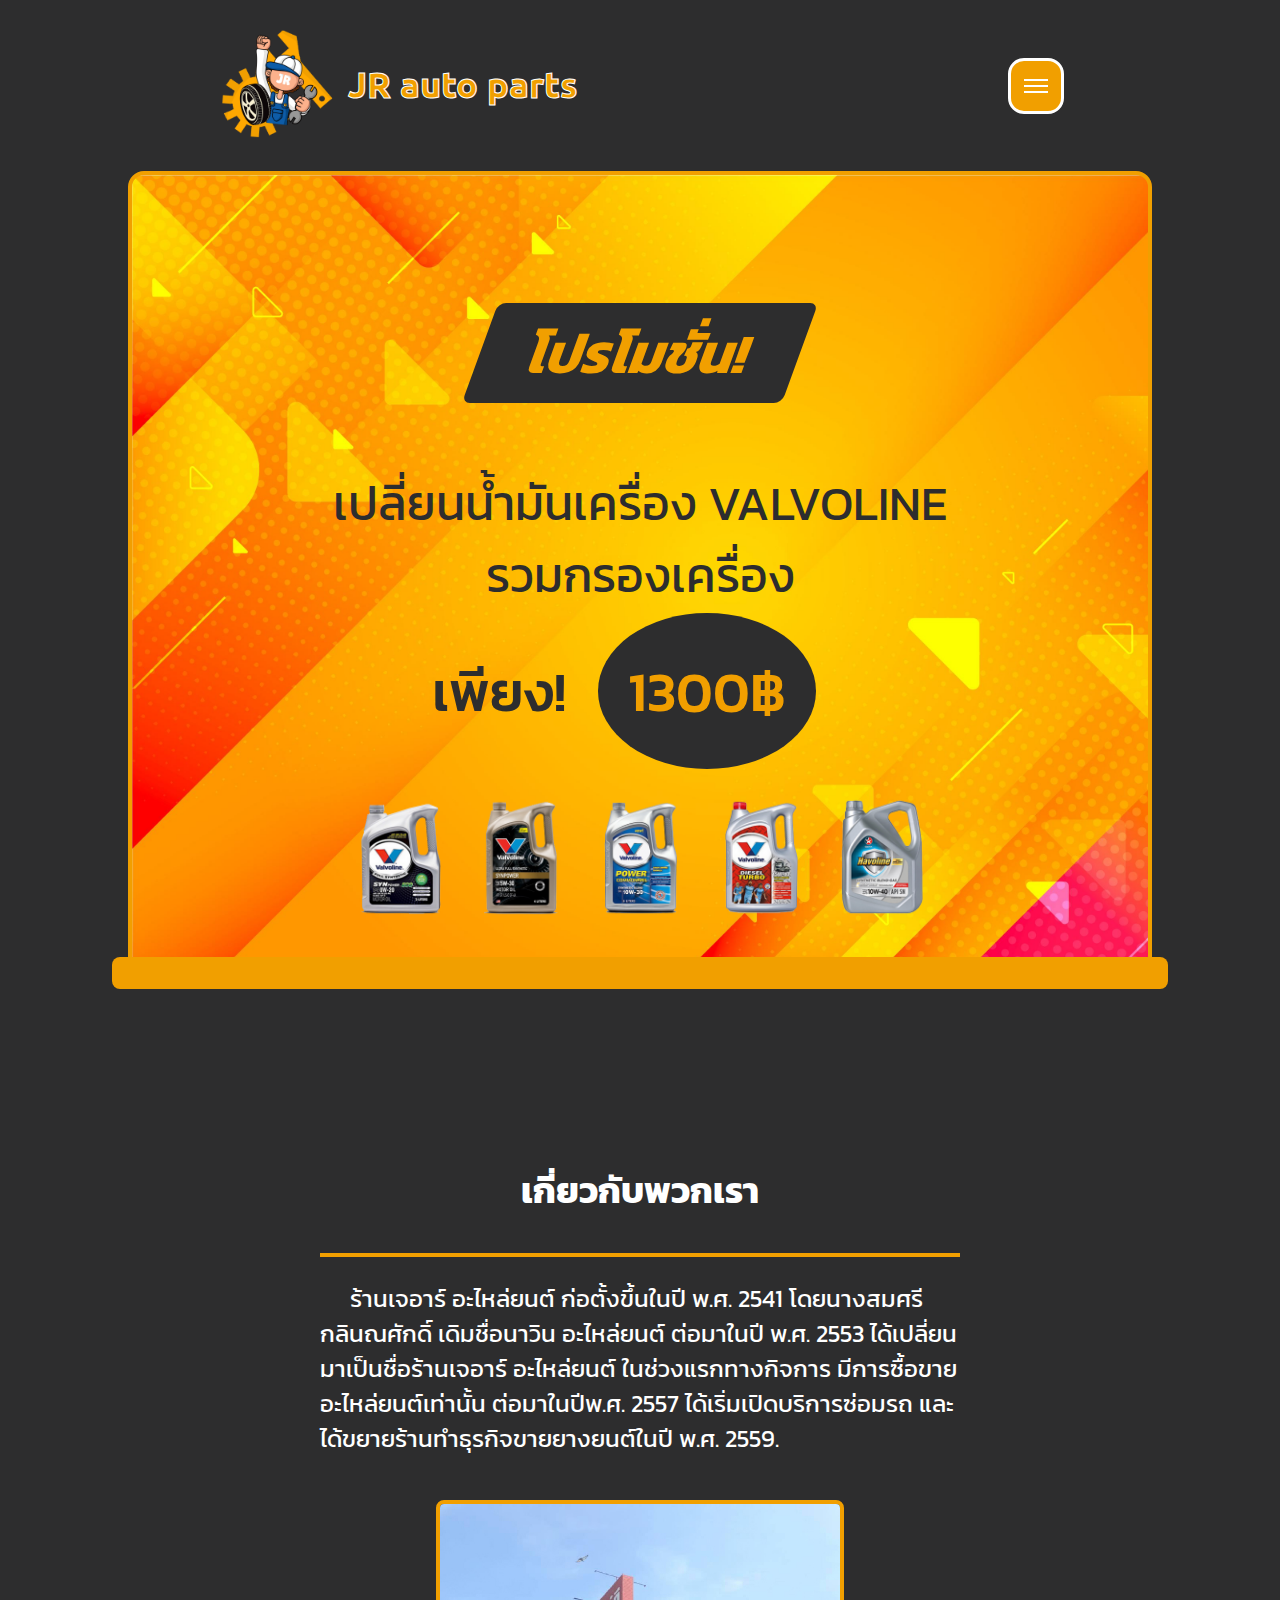
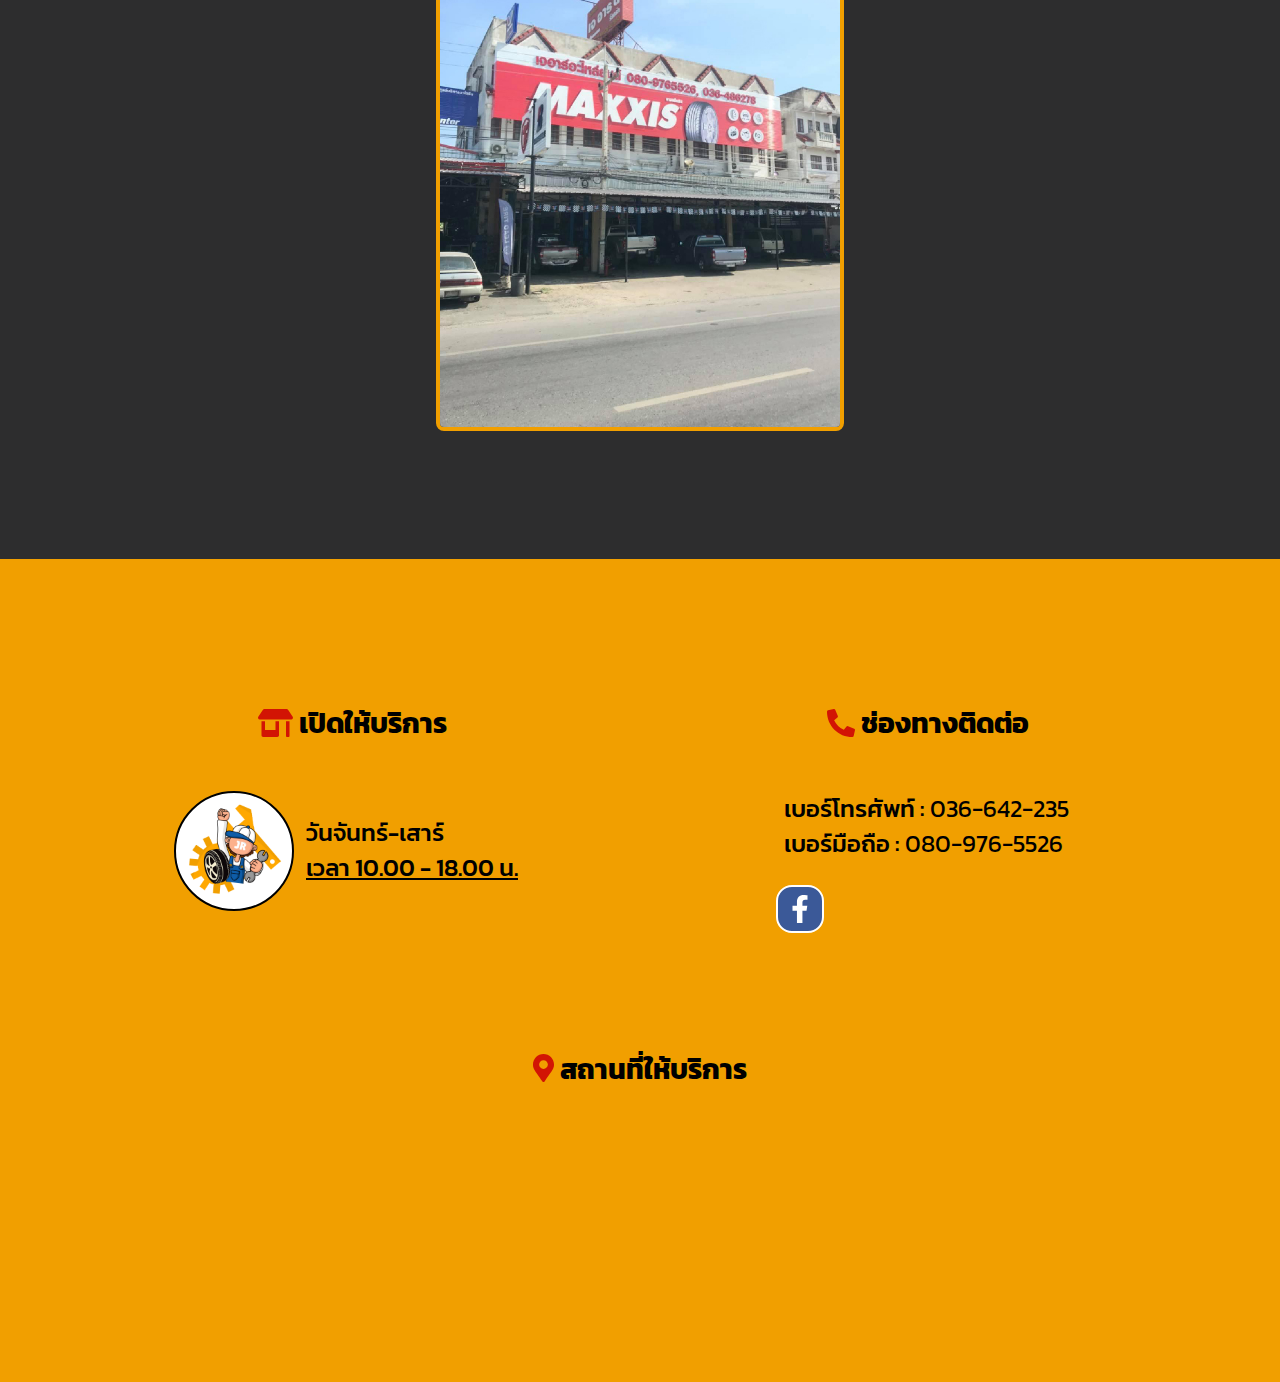
<file: index.html>
<!DOCTYPE html>
<html>
<head>
    <title>JR Auto Part</title>
    <meta charset="UTF-8">
    <link rel="stylesheet" href="./css/main.css">
    <link rel="stylesheet" href="./css/navbar.css">
    <link rel="stylesheet" href="./css/footer.css">
    <link rel="stylesheet" href="./css/home.css">
</head>
<body>
    <!-----------------------------------------------------------
        Navbar
    ------------------------------------------------------------>
    <nav class="navbar-main" id="navbar">
        <div class="navbar-logo">
            <img src="./image/Logo.png">
            <h3>JR auto parts</h3>
        </div>
        <div class="navbar-menu">
            <input id="checkbox" type="checkbox">
            <label for="checkbox"></label>
            <div class="menu-content">
                <ul>
                    <li><a href="index.html"><div>หน้าหลัก</div></a></li>
                    <li><a href="product.html"><div>สินค้า</div></a></li>
                    <li><a href="service.html"><div>บริการ</div></a></li>
                    <li><a href="tack.html"><div>ติดตามสถานะ</div></a></li>
                </ul>
            </div>
        </div>
    </nav>
    <!-----------------------------------------------------------
        Body
    ------------------------------------------------------------>
    <div class="container">
        <section class="banner">
            <div class="header"><h1>โปรโมชั่น!</h1></div>
            <div class="information"><h1>เปลี่ยนน้ำมันเครื่อง VALVOLINE <br>รวมกรองเครื่อง</h1></div>
            <div class="highlight"><h1>เพียง!<span>1300฿</span></h1></div>
            <div class="preview">
                <img src="./image/Oil1.png">
                <img src="./image/Oil2.png">
                <img src="./image/Oil3.png">
                <img src="./image/Oil4.png">
                <img src="./image/Oil5.png">
            </div>
            <div class="banner-end"></div>
        </section>
        <section class="about">
            <div class="information">
                <div class="detail">
                    <h3>เกี่ยวกับพวกเรา</h3>
                    <hr>
                    <p> &emsp; ร้านเจอาร์ อะไหล่ยนต์ ก่อตั้งขึ้นในปี พ.ศ. 2541 โดยนางสมศรี
                        กลินณศักดิ์ เดิมชื่อนาวิน อะไหล่ยนต์ ต่อมาในปี พ.ศ. 2553 ได้เปลี่ยน
                        มาเป็นชื่อร้านเจอาร์ อะไหล่ยนต์ ในช่วงแรกทางกิจการ มีการซื้อขาย
                        อะไหล่ยนต์เท่านั้น ต่อมาในปีพ.ศ. 2557 ได้เริ่มเปิดบริการซ่อมรถ
                        และได้ขยายร้านทำธุรกิจขายยางยนต์ในปี พ.ศ. 2559.</p>
                </div>
                <img src="./image/about.jpg">
            </div>
        </section>
    </div>
    <!-----------------------------------------------------------
        Footer
    ------------------------------------------------------------>
    <footer>
        <div class="footer-main">
            <div class="item">
                <h5><i class="fas fa-store-alt"></i> เปิดให้บริการ</h5>
                <div class="service">
                    <img src="./image/Logo.png">
                    <p>วันจันทร์-เสาร์ <br><span>เวลา 10.00 - 18.00 น.</span></p>
                </div>
            </div>
            <div class="line" id="line1"></div>
            <div class="item">
                <h5><span><i class="fas fa-phone-alt"></i></span>  ช่องทางติดต่อ</h5>
                <div class="contact">
                    <ul>
                        <li>เบอร์โทรศัพท์ :<span> 036-642-235</span></li>
                        <li>เบอร์มือถือ :<span> 080-976-5526</span></li>
                    </ul>
                    <i class="fab fa-facebook-f"></i>
                </div>
            </div>
            <div class="line" id="line2"></div>

            <div class="item">
                <h5><span><i class="fas fa-map-marker-alt"></i></span>  สถานที่ให้บริการ</h5>
                <div class="location">
                    <iframe src="https://www.google.com/maps/embed?pb=!1m18!1m12!1m3!1d3855.8147050513257!2d100.6196875148437!3d14.891636089617604!2m3!1f0!2f0!3f0!3m2!1i1024!2i768!4f13.1!3m3!1m2!1s0x311e02085b617e4f%3A0xe128930035de1dcc!2z4LmA4LiI4Lit4Liy4Lij4LmM4Lij4Lin4Lih4Lii4Liy4LiH4Lii4LiZ4LiV4LmMICYg4LmA4LiI4Lit4Liy4Lij4LmM4Lit4Liw4LmE4Lir4Lil4LmI4Lii4LiZ4LiV4LmM!5e0!3m2!1sth!2sth!4v1634835539832!5m2!1sth!2sth" width="800" height="600" style="border:0;" allowfullscreen="" loading="lazy"></iframe>
                </div>
            </div>
        </div>
    </footer>
    <!-- script -->
    <script src="./js/all.js"></script>
<!--    <script src="./js/navbar.js"></script>-->
</body>
</html>
</file>
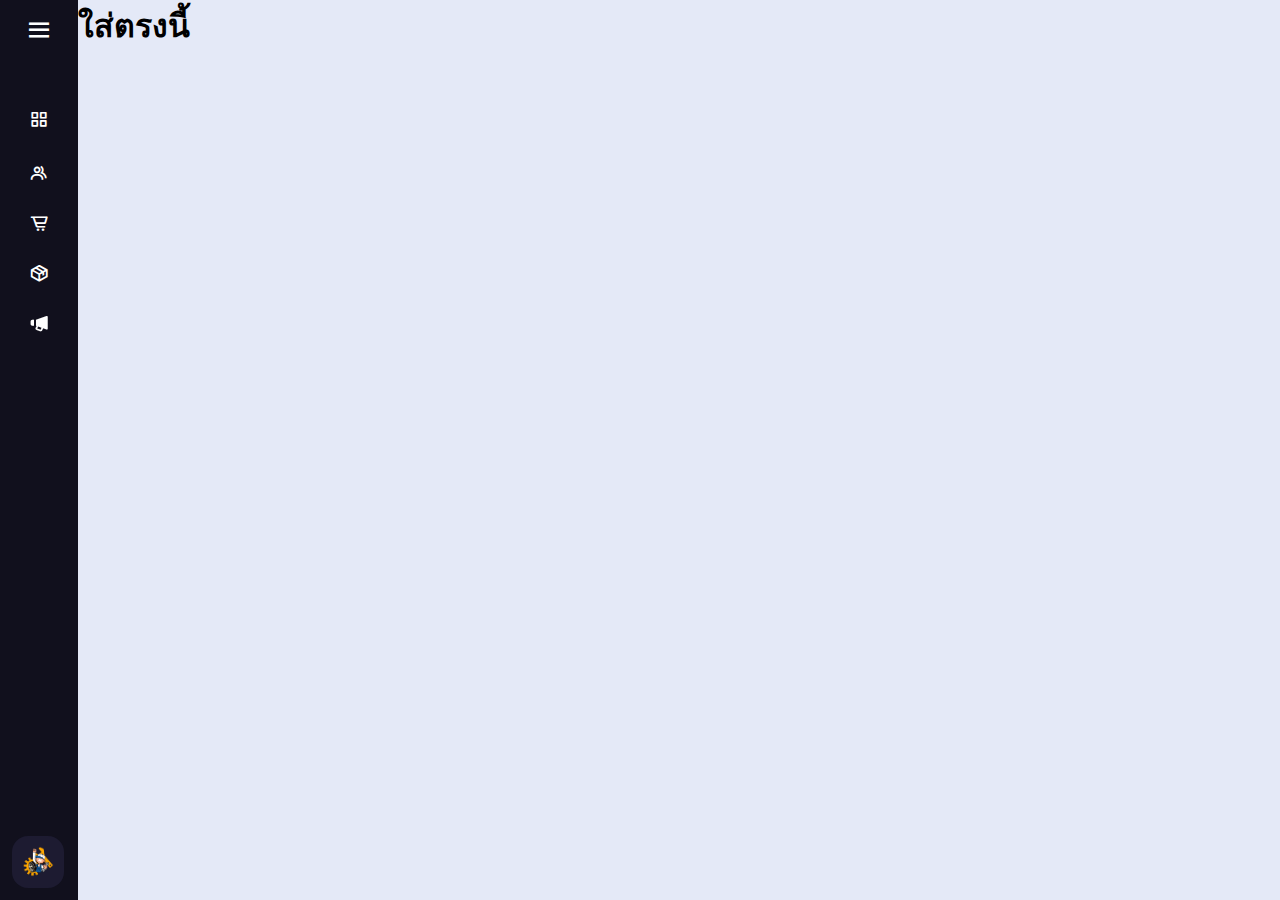
<file: admin.html>
<!DOCTYPE html>
<html lang="en" dir="ltr">
<head>
    <meta charset="UTF-8">
    <title>JR Auto Part | Admin page</title>
    <link rel="stylesheet" href="./css/home.css">
    <link rel="stylesheet" href="./css/menu.css">
    <!-- Boxiocns CDN Link -->
    <link href='https://unpkg.com/boxicons@2.0.7/css/boxicons.min.css' rel='stylesheet'>
    <meta name="viewport" content="width=device-width, initial-scale=1.0">
</head>
<body>
<div class="sidebar close">
    <div class="logo-details">
        <i class='bx bx-menu'></i>
        <span class="logo_name">JR Auto Parts</span>
    </div>
    <ul class="nav-links">
        <li>
            <a href="#">
                <i class='bx bx-grid-alt' ></i>
                <span class="link_name">หน้าหลัก</span>
            </a>
            <ul class="sub-menu blank">
                <li><a class="link_name" href="#">หน้าหลัก</a></li>
            </ul>
        </li>
        <li>
            <a href="#">
                <i class='bx bx-group' ></i>
                <span class="link_name">ลูกค้า</span>
            </a>
            <ul class="sub-menu blank">
                <li><a class="link_name" href="#">ลูกค้า</a></li>
            </ul>
        </li>
        <li>
            <div class="iocn-link">
                <a href="#">
                    <i class='bx bx-cart-alt' ></i>
                    <span class="link_name">บริการ</span>
                </a>
                <i class='bx bxs-chevron-down arrow' ></i>
            </div>
            <ul class="sub-menu">
                <li><a class="link_name" href="#">บริการ</a></li>
                <li><a href="#">ลูกค้า</a></li>
                <li><a href="#">การเข้ารับ</a></li>
            </ul>
        </li>
        <li>
            <div class="iocn-link">
                <a href="#">
                    <i class='bx bx-package' ></i>
                    <span class="link_name">สินค้า</span>
                </a>
                <i class='bx bxs-chevron-down arrow' ></i>
            </div>
            <ul class="sub-menu">
                <li><a class="link_name" href="#">สินค้า</a></li>
                <li><a href="#">ข้อมูล</a></li>
                <li><a href="#">ประเภท</a></li>
            </ul>
        </li>
        <li>
            <div class="iocn-link">
                <a href="#">
                    <i class='bx bxs-megaphone' ></i>
                    <span class="link_name">ประชาสัมพันธ์</span>
                </a>
                <i class='bx bxs-chevron-down arrow' ></i>
            </div>
            <ul class="sub-menu">
                <li><a class="link_name" href="#">ประชาสัมพันธ์</a></li>
                <li><a href="#">ข่าวสาร</a></li>
                <li><a href="#">โปรโมชั่น</a></li>
            </ul>
        </li>
        <li>
            <div class="profile-details">
                <div class="profile-content">
                    <img src="./image/Logo.png" alt="profileImg">
                </div>
                <div class="name-job">
                    <div class="profile_name">Beeba Tester</div>
                    <div class="job">Default profile</div>
                </div>
                <i class='bx bx-log-out' ></i>
            </div>
        </li>
    </ul>
</div>
<section class="home-section">
    <h1>ใส่ตรงนี้</h1>
</section>
<script src="./js/menu.js"></script>
</body>
</html>
</file>
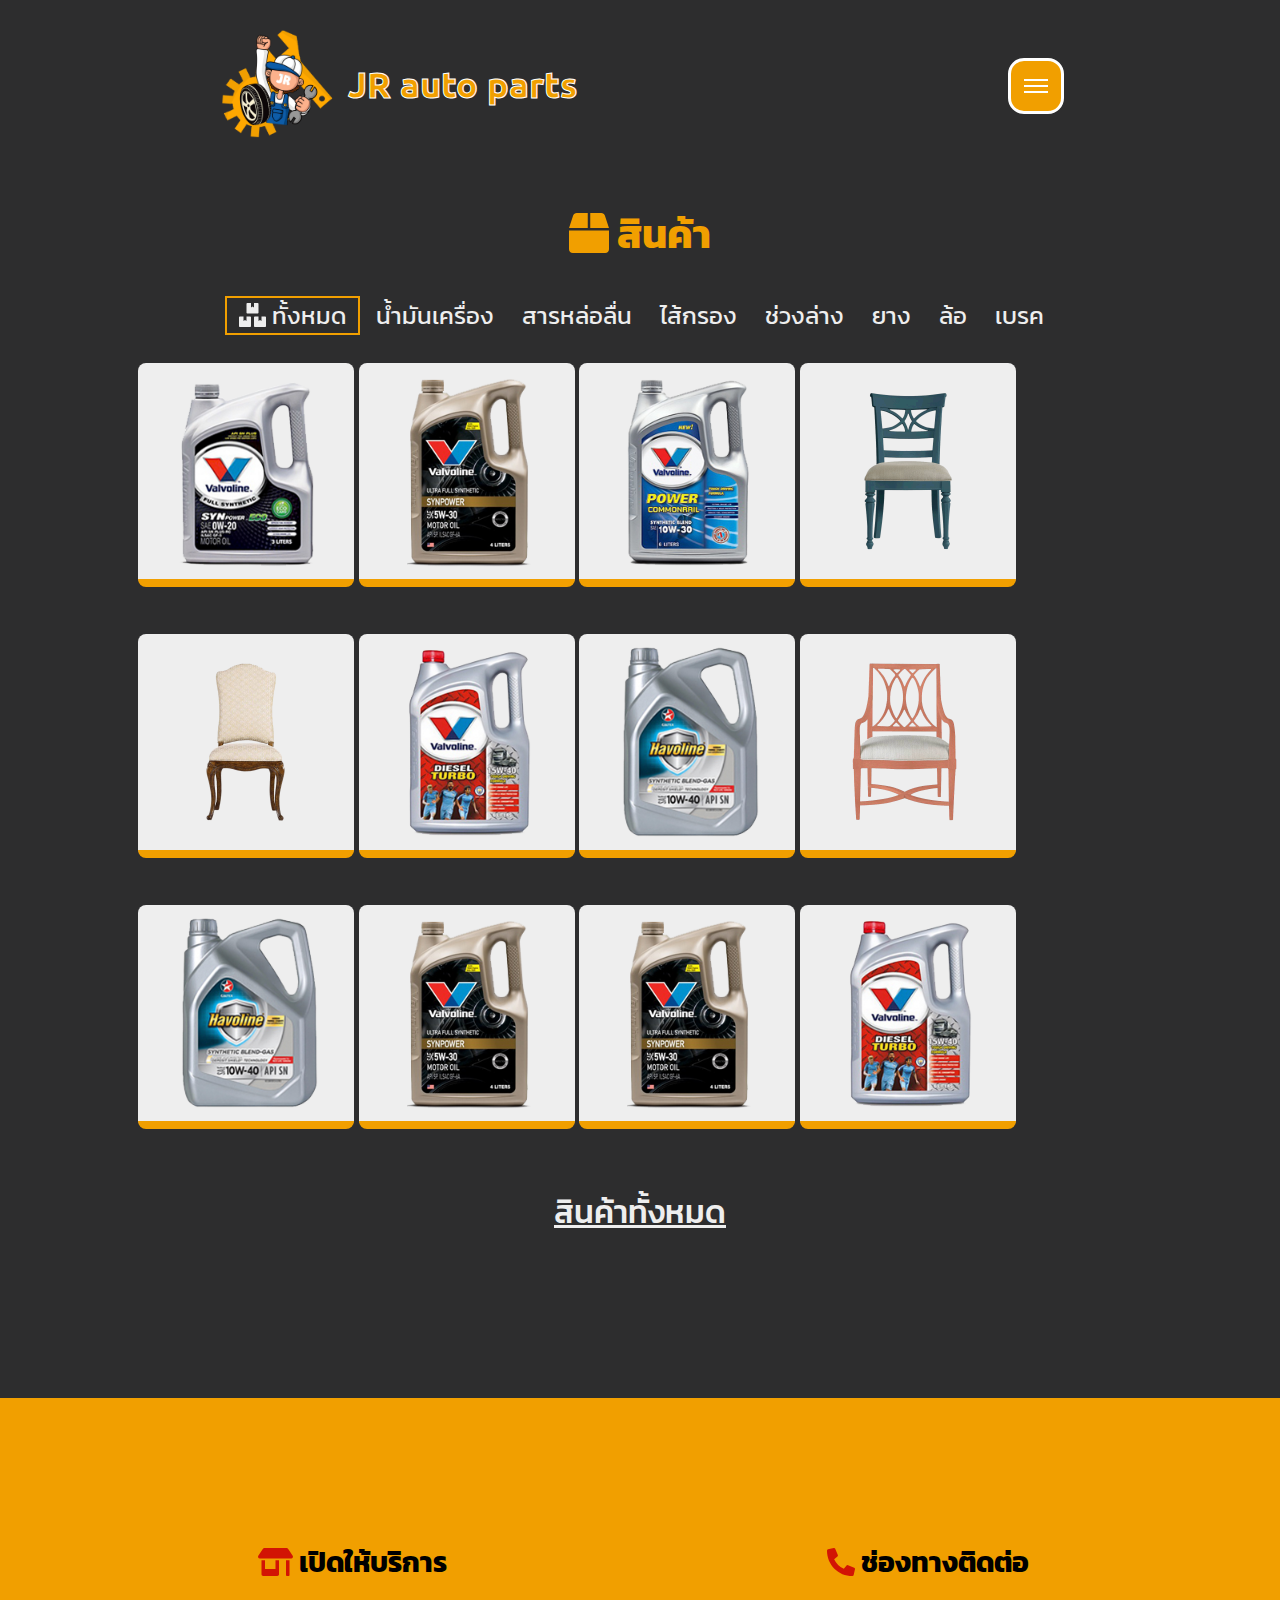
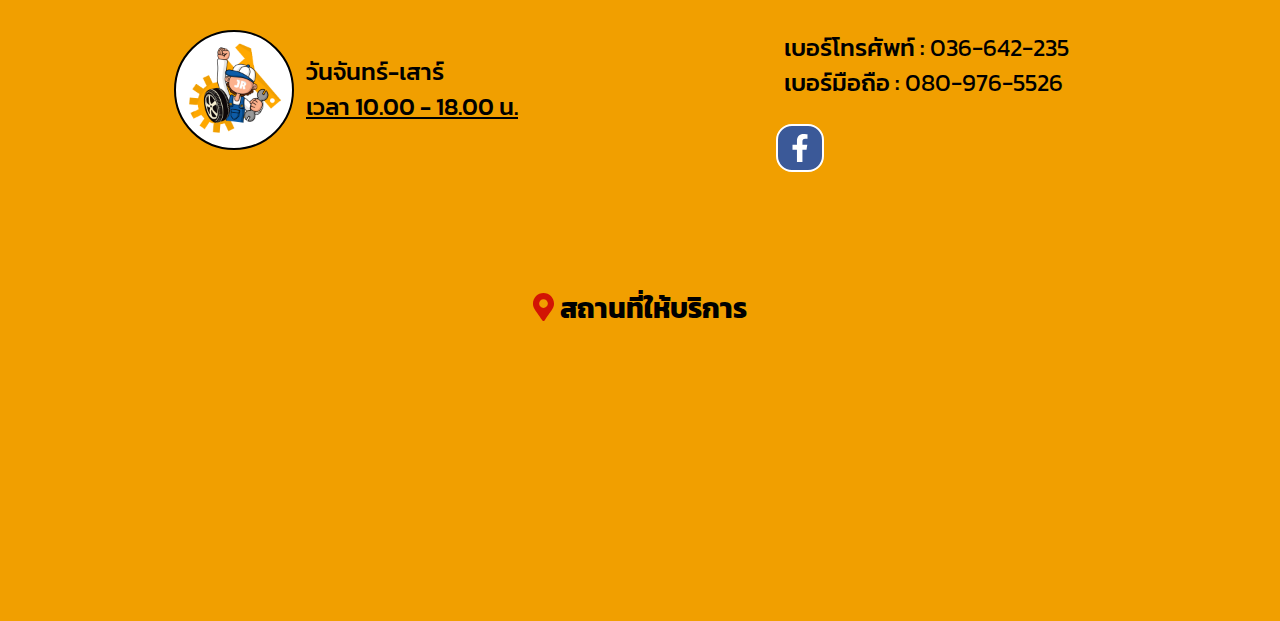
<file: product.html>
<!DOCTYPE html>
<html>
<head>
    <title>JR Auto Part</title>
    <meta charset="UTF-8">
    <link rel="stylesheet" href="./css/main.css">
    <link rel="stylesheet" href="./css/navbar.css">
    <link rel="stylesheet" href="./css/footer.css">
    <link rel="stylesheet" href="./css/product.css">
</head>
<body>
    <!-----------------------------------------------------------
        Navbar
    ------------------------------------------------------------>
    <nav class="navbar-main" id="navbar">
        <div class="navbar-logo">
            <img src="./image/Logo.png">
            <h3>JR auto parts</h3>
        </div>
        <div class="navbar-menu">
            <input id="checkbox" type="checkbox">
            <label for="checkbox"></label>
            <div class="menu-content">
                <ul>
                    <li><a href="index.html"><div>หน้าหลัก</div></a></li>
                    <li><a href="product.html"><div>สินค้า</div></a></li>
                    <li><a href="service.html"><div>บริการ</div></a></li>
                    <li><a href="tack.html"><div>ติดตามสถานะ</div></a></li>
                </ul>
            </div>
        </div>
    </nav>
    <!-----------------------------------------------------------
        Body
    ------------------------------------------------------------>
    <div class="container">
        <h2><i class="fas fa-box"></i> สินค้า</h2>

        <div class="content-product">
            <div class="selection">
                <label class="selected"><i class="fas fa-boxes"></i> ทั้งหมด</label>
                <label>น้ำมันเครื่อง</label>
                <label>สารหล่อลื่น</label>
                <label>ไส้กรอง</label>
                <label>ช่วงล่าง</label>
                <label>ยาง</label>
                <label>ล้อ</label>
                <label>เบรค</label>
            </div>
            <div class="product-list">
                <div><img src="./image/product/Oil1.png"><p>Valvoline Synpower Eco 0w-20</p></div>
                <div><img src="./image/product/Oil2.png"><p>Valvoline Synpower Eco 0w-20</p></div>
                <div><img src="./image/product/Oil3.png"><p>Valvoline Synpower Eco 0w-20</p></div>
                <div><img src="./image/product/4.png"><p>Valvoline Synpower Eco 0w-20</p></div>
                <div><img src="./image/product/2.png"><p>Valvoline Synpower Eco 0w-20</p></div>
                <div><img src="./image/product/Oil4.png"><p>Valvoline Synpower Eco 0w-20</p></div>
                <div><img src="./image/product/Oil5.png"><p>Valvoline Synpower Eco 0w-20</p></div>
                <div><img src="./image/product/1.png"><p>Valvoline Synpower Eco 0w-20</p></div>
                <div><img src="./image/product/Oil5.png"><p>Valvoline Synpower Eco 0w-20</p></div>
                <div><img src="./image/product/Oil2.png"><p>Valvoline Synpower Eco 0w-20</p></div>
                <div><img src="./image/product/Oil2.png"><p>Valvoline Synpower Eco 0w-20</p></div>
                <div><img src="./image/product/Oil4.png"><p>Valvoline Synpower Eco 0w-20</p></div>


            </div>
            <div class="see-all"><h4>สินค้าทั้งหมด</h4></div>
        </div>
        <br><br><br><br><br>
    </div>
    <!-----------------------------------------------------------
        Footer
    ------------------------------------------------------------>
    <footer>
        <div class="footer-main">
            <div class="item">
                <h5><i class="fas fa-store-alt"></i> เปิดให้บริการ</h5>
                <div class="service">
                    <img src="./image/Logo.png">
                    <p>วันจันทร์-เสาร์ <br><span>เวลา 10.00 - 18.00 น.</span></p>
                </div>
            </div>
            <div class="line" id="line1"></div>
            <div class="item">
                <h5><span><i class="fas fa-phone-alt"></i></span>  ช่องทางติดต่อ</h5>
                <div class="contact">
                    <ul>
                        <li>เบอร์โทรศัพท์ :<span> 036-642-235</span></li>
                        <li>เบอร์มือถือ :<span> 080-976-5526</span></li>
                    </ul>
                    <i class="fab fa-facebook-f"></i>
                </div>
            </div>
            <div class="line" id="line2"></div>

            <div class="item">
                <h5><span><i class="fas fa-map-marker-alt"></i></span>  สถานที่ให้บริการ</h5>
                <div class="location">
                    <iframe src="https://www.google.com/maps/embed?pb=!1m18!1m12!1m3!1d3855.8147050513257!2d100.6196875148437!3d14.891636089617604!2m3!1f0!2f0!3f0!3m2!1i1024!2i768!4f13.1!3m3!1m2!1s0x311e02085b617e4f%3A0xe128930035de1dcc!2z4LmA4LiI4Lit4Liy4Lij4LmM4Lij4Lin4Lih4Lii4Liy4LiH4Lii4LiZ4LiV4LmMICYg4LmA4LiI4Lit4Liy4Lij4LmM4Lit4Liw4LmE4Lir4Lil4LmI4Lii4LiZ4LiV4LmM!5e0!3m2!1sth!2sth!4v1634835539832!5m2!1sth!2sth" width="800" height="600" style="border:0;" allowfullscreen="" loading="lazy"></iframe>
                </div>
            </div>
        </div>
    </footer>
    <!-- script -->
    <script src="./js/all.js"></script>
    <!--    <script src="./js/navbar.js"></script>-->
</body>
</html>
</file>
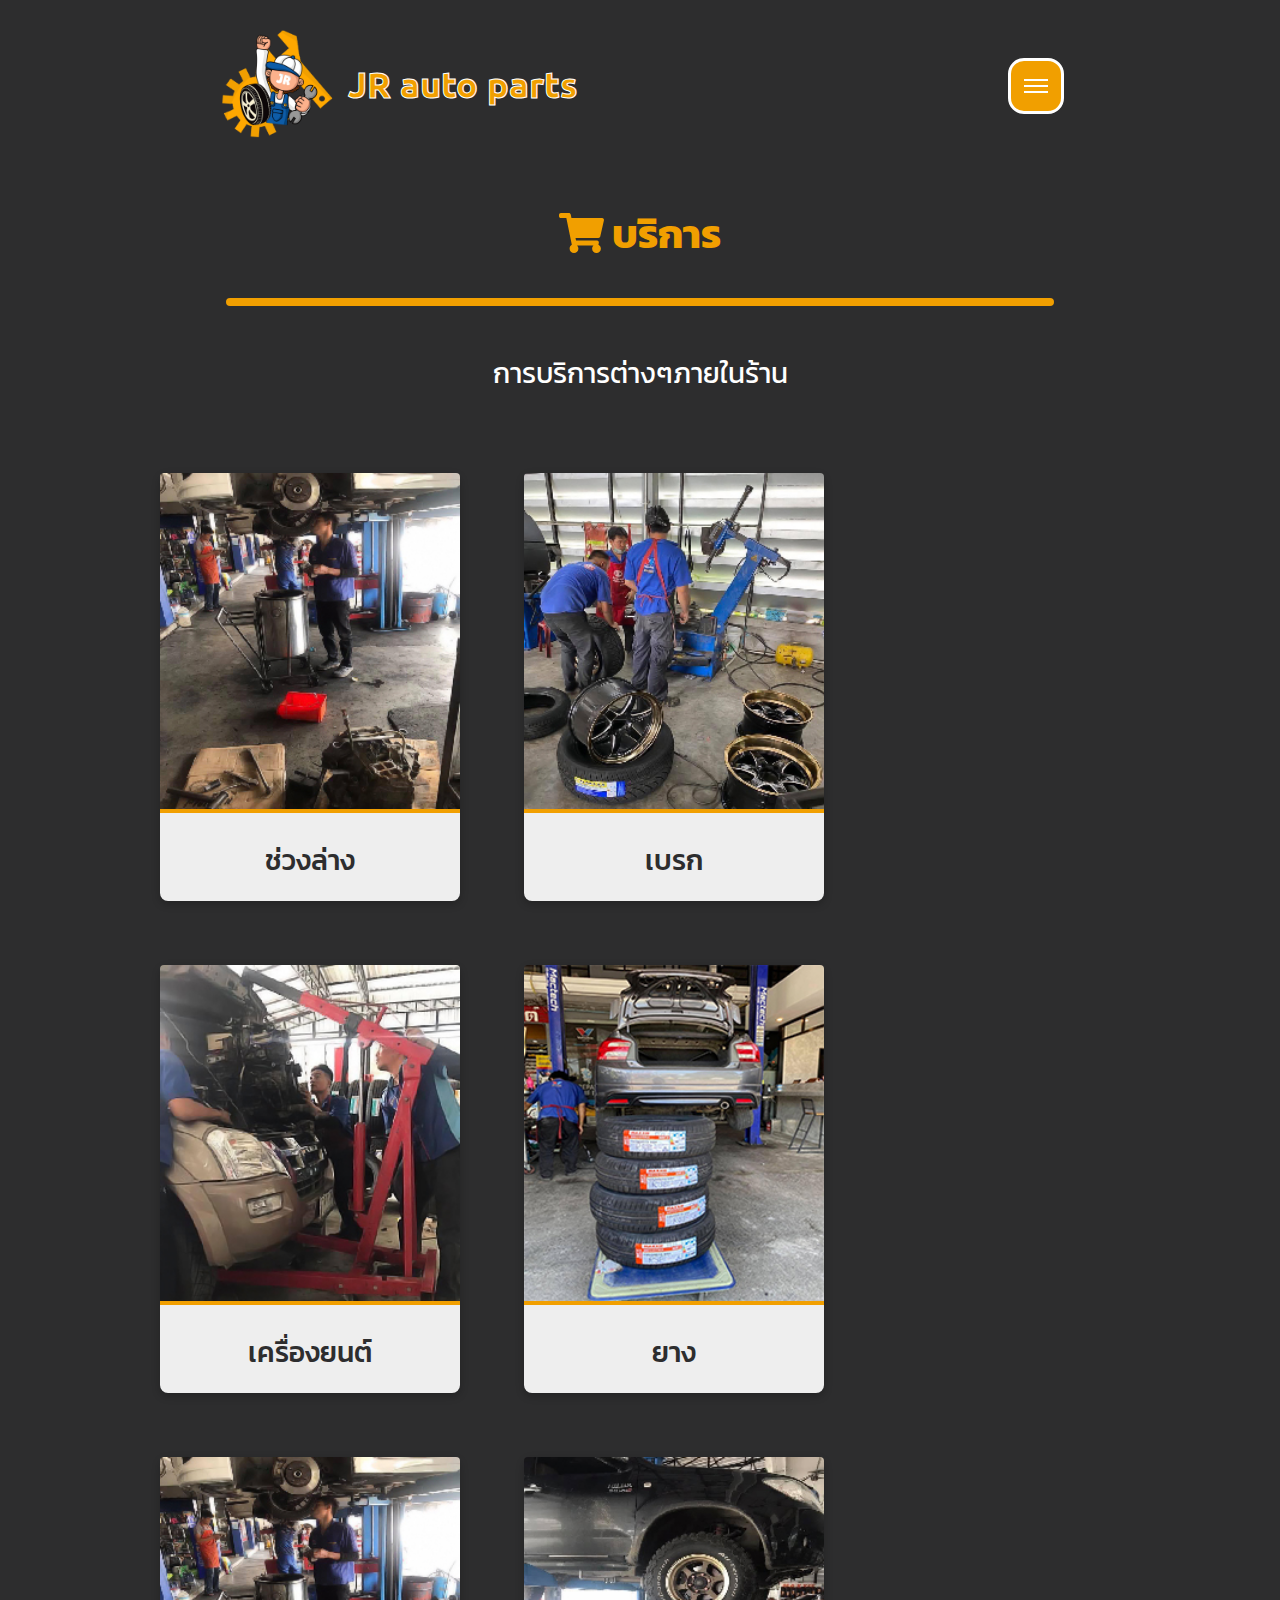
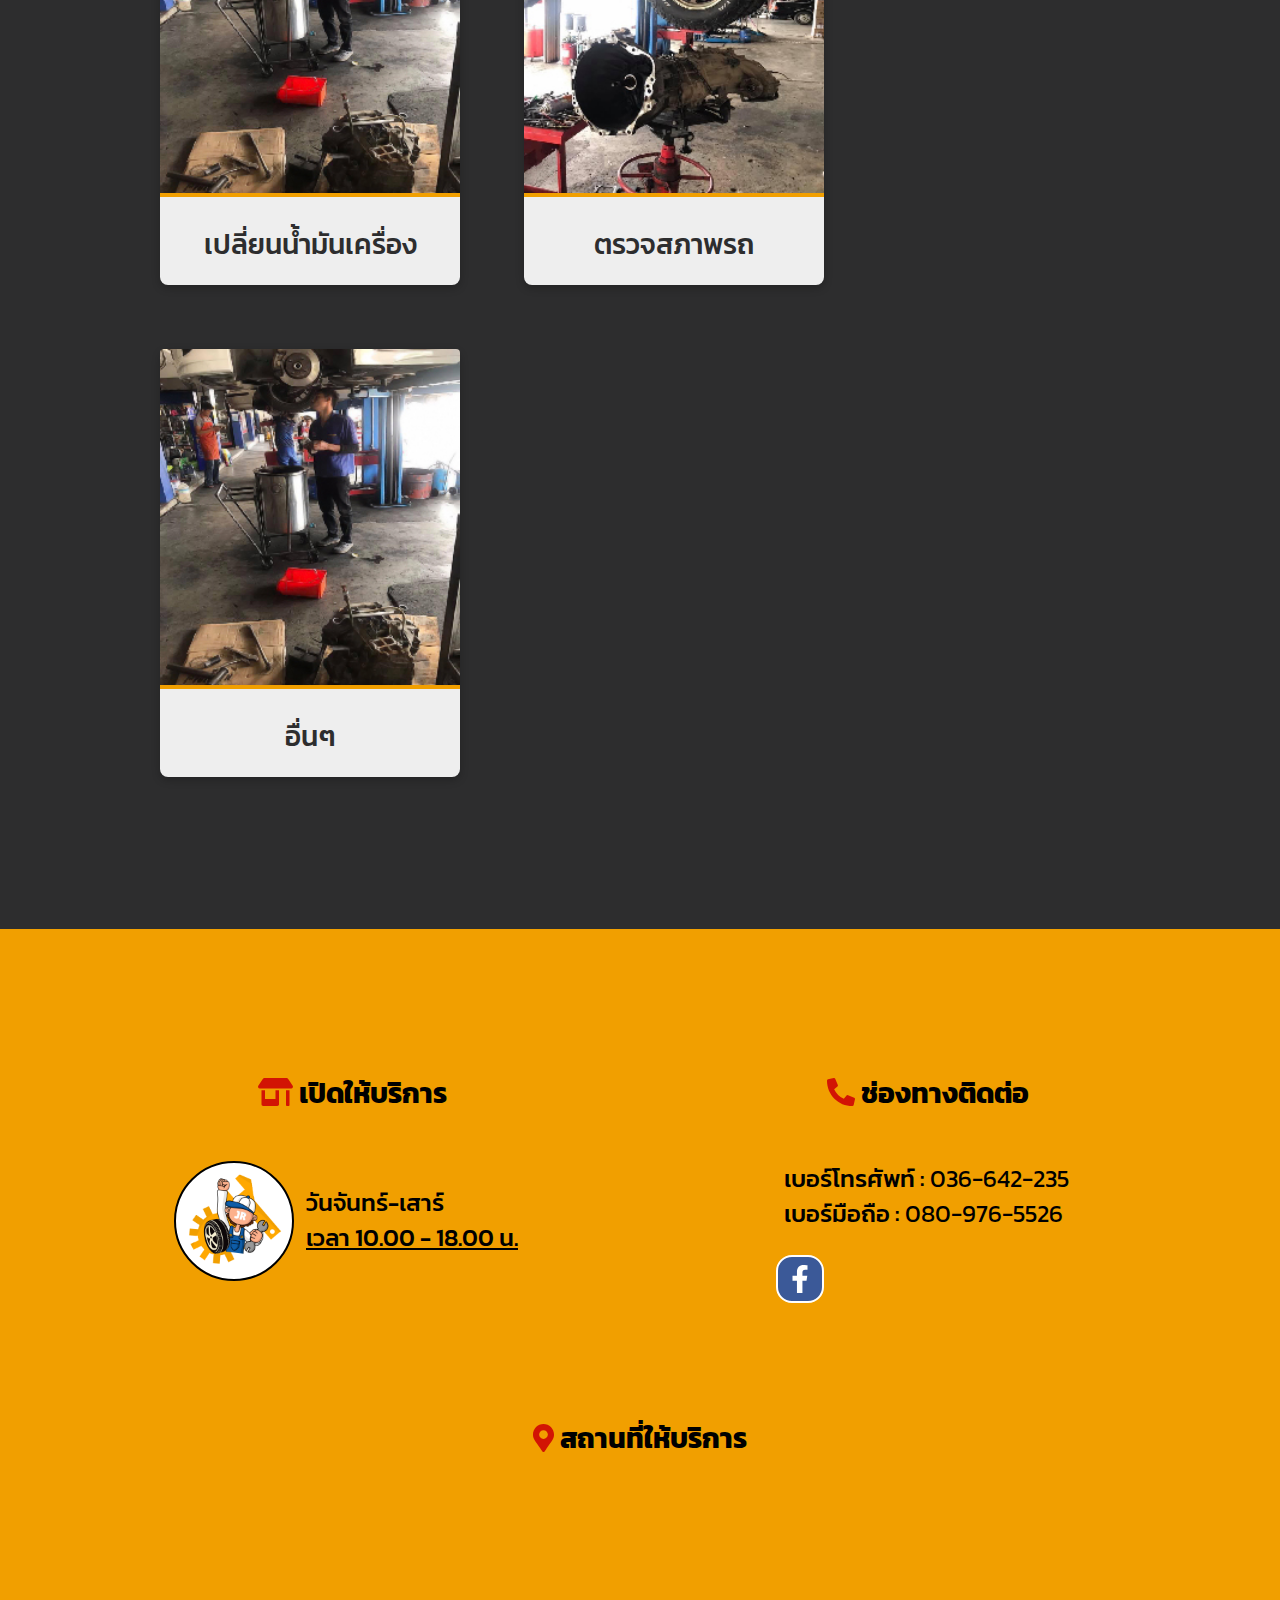
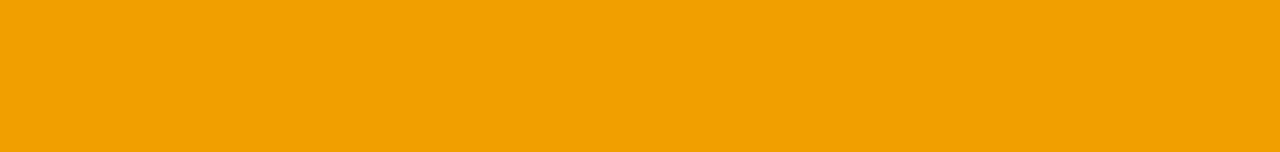
<file: service.html>
<!DOCTYPE html>
<html>
<head>
    <title>JR Auto Part</title>
    <meta charset="UTF-8">
    <link rel="stylesheet" href="./css/main.css">
    <link rel="stylesheet" href="./css/navbar.css">
    <link rel="stylesheet" href="./css/footer.css">
    <link rel="stylesheet" href="./css/service.css">
</head>
<body>
<!-----------------------------------------------------------
    Navbar
------------------------------------------------------------>
<nav class="navbar-main" id="navbar">
    <div class="navbar-logo">
        <img src="./image/Logo.png">
        <h3>JR auto parts</h3>
    </div>
    <div class="navbar-menu">
        <input id="checkbox" type="checkbox">
        <label for="checkbox"></label>
        <div class="menu-content">
            <ul>
                <li><a href="index.html"><div>หน้าหลัก</div></a></li>
                <li><a href="product.html"><div>สินค้า</div></a></li>
                <li><a href="service.html"><div>บริการ</div></a></li>
                <li><a href="tack.html"><div>ติดตามสถานะ</div></a></li>
            </ul>
        </div>
    </div>
</nav>
<!-----------------------------------------------------------
    Body
------------------------------------------------------------>
<div class="container">
    <h2><i class="fas fa-shopping-cart"></i> บริการ</h2>
    <hr>
    <h5>การบริการต่างๆภายในร้าน</h5>
    <div class="service-content">
        <div class="service-menu">
            <div><img src="./image/filter.jpg"><h5>ช่วงล่าง</h5></div>
            <div><img src="./image/ปะยาง.jpg"><h5>เบรก</h5></div>
            <div><img src="./image/ยกเครื่อง.jpg"><h5>เครื่องยนต์</h5></div>
            <div><img src="./image/เปลี่ยนยาง.jpg"><h5>ยาง</h5></div>
            <div><img src="./image/filter.jpg"><h5>เปลี่ยนน้ำมันเครื่อง</h5></div>
            <div><img src="./image/ยกเกียร์.jpg"><h5>ตรวจสภาพรถ</h5></div>
            <div><img src="./image/filter.jpg"><h5>อื่นๆ</h5></div>
        </div>
    </div>
    <br><br><br><br><br>
</div>
<!-----------------------------------------------------------
    Footer
------------------------------------------------------------>
<footer>
    <div class="footer-main">
        <div class="item">
            <h5><i class="fas fa-store-alt"></i> เปิดให้บริการ</h5>
            <div class="service">
                <img src="./image/Logo.png">
                <p>วันจันทร์-เสาร์ <br><span>เวลา 10.00 - 18.00 น.</span></p>
            </div>
        </div>
        <div class="line" id="line1"></div>
        <div class="item">
            <h5><span><i class="fas fa-phone-alt"></i></span>  ช่องทางติดต่อ</h5>
            <div class="contact">
                <ul>
                    <li>เบอร์โทรศัพท์ :<span> 036-642-235</span></li>
                    <li>เบอร์มือถือ :<span> 080-976-5526</span></li>
                </ul>
                <i class="fab fa-facebook-f"></i>
            </div>
        </div>
        <div class="line" id="line2"></div>

        <div class="item">
            <h5><span><i class="fas fa-map-marker-alt"></i></span>  สถานที่ให้บริการ</h5>
            <div class="location">
                <iframe src="https://www.google.com/maps/embed?pb=!1m18!1m12!1m3!1d3855.8147050513257!2d100.6196875148437!3d14.891636089617604!2m3!1f0!2f0!3f0!3m2!1i1024!2i768!4f13.1!3m3!1m2!1s0x311e02085b617e4f%3A0xe128930035de1dcc!2z4LmA4LiI4Lit4Liy4Lij4LmM4Lij4Lin4Lih4Lii4Liy4LiH4Lii4LiZ4LiV4LmMICYg4LmA4LiI4Lit4Liy4Lij4LmM4Lit4Liw4LmE4Lir4Lil4LmI4Lii4LiZ4LiV4LmM!5e0!3m2!1sth!2sth!4v1634835539832!5m2!1sth!2sth" width="800" height="600" style="border:0;" allowfullscreen="" loading="lazy"></iframe>
            </div>
        </div>
    </div>
</footer>
<!-- script -->
<script src="./js/all.js"></script>
<!--    <script src="./js/navbar.js"></script>-->
</body>
</html>
</file>
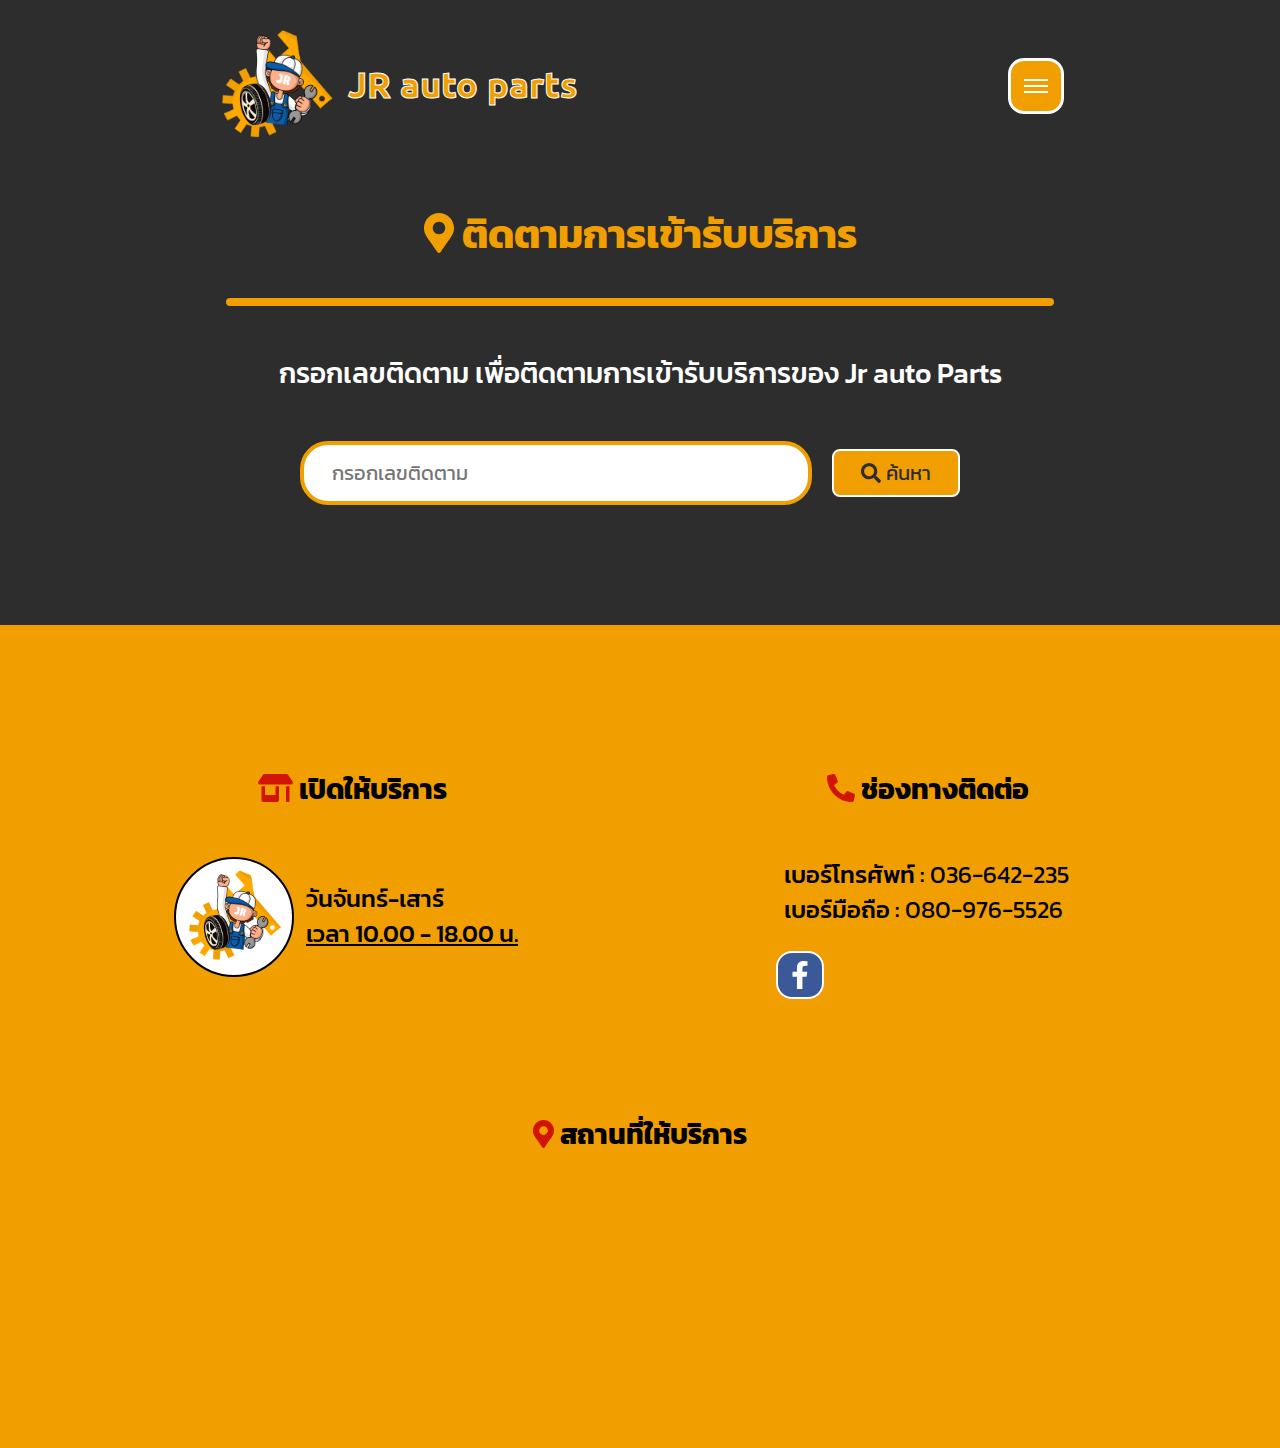
<file: tack.html>
<!DOCTYPE html>
<html>
<head>
    <title>JR Auto Part</title>
    <meta charset="UTF-8">
    <link rel="stylesheet" href="./css/main.css">
    <link rel="stylesheet" href="./css/navbar.css">
    <link rel="stylesheet" href="./css/footer.css">
    <link rel="stylesheet" href="./css/tack.css">
</head>
<body>
<!-----------------------------------------------------------
    Navbar
------------------------------------------------------------>
<nav class="navbar-main" id="navbar">
    <div class="navbar-logo">
        <img src="./image/Logo.png">
        <h3>JR auto parts</h3>
    </div>
    <div class="navbar-menu">
        <input id="checkbox" type="checkbox">
        <label for="checkbox"></label>
        <div class="menu-content">
            <ul>
                <li><a href="index.html"><div>หน้าหลัก</div></a></li>
                <li><a href="product.html"><div>สินค้า</div></a></li>
                <li><a href="service.html"><div>บริการ</div></a></li>
                <li><a href="tack.html"><div>ติดตามสถานะ</div></a></li>
            </ul>
        </div>
    </div>
</nav>
<!-----------------------------------------------------------
    Body
------------------------------------------------------------>
<div class="container">
    <h2><i class="fas fa-map-marker-alt"></i> ติดตามการเข้ารับบริการ</h2>
    <hr>
    <h5>กรอกเลขติดตาม เพื่อติดตามการเข้ารับบริการของ Jr auto Parts</h5>
    <div><input type="search" placeholder="กรอกเลขติดตาม"><button><i class="fas fa-search"></i> ค้นหา</button></div>
    <br><br><br><br><br>
</div>
<!-----------------------------------------------------------
    Footer
------------------------------------------------------------>
<footer>
    <div class="footer-main">
        <div class="item">
            <h5><i class="fas fa-store-alt"></i> เปิดให้บริการ</h5>
            <div class="service">
                <img src="./image/Logo.png">
                <p>วันจันทร์-เสาร์ <br><span>เวลา 10.00 - 18.00 น.</span></p>
            </div>
        </div>
        <div class="line" id="line1"></div>
        <div class="item">
            <h5><span><i class="fas fa-phone-alt"></i></span>  ช่องทางติดต่อ</h5>
            <div class="contact">
                <ul>
                    <li>เบอร์โทรศัพท์ :<span> 036-642-235</span></li>
                    <li>เบอร์มือถือ :<span> 080-976-5526</span></li>
                </ul>
                <i class="fab fa-facebook-f"></i>
            </div>
        </div>
        <div class="line" id="line2"></div>

        <div class="item">
            <h5><span><i class="fas fa-map-marker-alt"></i></span>  สถานที่ให้บริการ</h5>
            <div class="location">
                <iframe src="https://www.google.com/maps/embed?pb=!1m18!1m12!1m3!1d3855.8147050513257!2d100.6196875148437!3d14.891636089617604!2m3!1f0!2f0!3f0!3m2!1i1024!2i768!4f13.1!3m3!1m2!1s0x311e02085b617e4f%3A0xe128930035de1dcc!2z4LmA4LiI4Lit4Liy4Lij4LmM4Lij4Lin4Lih4Lii4Liy4LiH4Lii4LiZ4LiV4LmMICYg4LmA4LiI4Lit4Liy4Lij4LmM4Lit4Liw4LmE4Lir4Lil4LmI4Lii4LiZ4LiV4LmM!5e0!3m2!1sth!2sth!4v1634835539832!5m2!1sth!2sth" width="800" height="600" style="border:0;" allowfullscreen="" loading="lazy"></iframe>
            </div>
        </div>
    </div>
</footer>
<!-- script -->
<script src="./js/all.js"></script>
<!--    <script src="./js/navbar.js"></script>-->
</body>
</html>
</file>
<file: css/main.css>
@import url('https://fonts.googleapis.com/css2?family=Kanit:wght@300;400;500;600;700;800;900&display=swap');
@import url('https://fonts.googleapis.com/css2?family=Ubuntu:wght@300;400;500;700&display=swap');
body{
    margin: 0;
    font-family: 'Kanit', sans-serif;
    background-color:   #2D2D2E;
}
h1{
    font-size: 48px;
}
h2{
    font-size: 40px;
}
h3{
    font-size: 36px;
}
h4{
    font-size: 32px;
}
h5{
    font-size: 28px;
}
h6{
    font-size: 24px;
}
h1,h2,h3,h4,h5,h6{
    color: #000000;
    font-weight: bold;
}
.container{
    width: 80%;
    height: auto;
    margin: 0 auto;
}
</file>
<file: css/navbar.css>
.navbar-main{
    display: flex;
    flex-direction: row;
    padding: 2% 0;
    overflow: hidden;
    justify-content: space-around;
    align-items: center;
}
.navbar-logo {
    display: flex;
    flex-direction: row;
    font-family: 'Ubuntu', sans-serif;
}
.navbar-logo img{
    width: 120px;
    height: auto;
}
.navbar-logo h3 {
    padding: 0 0 0 12px;
    color: #F19F00;
    -webkit-text-stroke: 1px #ffffff;
}
.sticky {
    position: fixed;
    top: 0;
    width: 100%;
}

.navbar-menu a{
    width: 100%;
    text-decoration: none;
}
.navbar-menu a:hover{
    color: #F19F00;
}
.navbar-menu  a {
    color: #6F6F6F;
}
.navbar-menu input#checkbox {
    display: none;
}

.navbar-menu label {
    position: relative;
    width: 50px;
    height: 50px;
    display: flex;
    background: #F19F00;
    border: 3px solid #ffffff;
    border-radius: 16px;
    transition: 0.4s ease-in;
    cursor: pointer;
}

.navbar-menu label:before,
.navbar-menu label:after{
    width: 24px;
    height: 2px;
    content:'';
    position: absolute;
    background: #ffffff;
    margin-left: 13px;

}
.navbar-menu label:after {
    box-shadow: 0 6px 0px #ffffff;
    top: 24px;
}
.navbar-menu label:before {
    top: 18px;
    left: 0;
}

.navbar-menu label:hover {
    background:rgba(255,255,255,.8);
}

.navbar-menu label:active {
    background:rgba(255,255,255,.6);
}


.navbar-menu .menu-content {
    position: absolute;
    line-height: 2em;
    background: white;
    min-width: 200px;
    box-shadow: 0 8px 20px -10px rgba(0,0,0,.2);
    overflow: hidden;
    transition: opacity 0.5s linear;
    font-size: 20px;
    color: #6F6F6F;
    opacity: 0;
    border-radius: 0 20px 0 20px;
}

.navbar-menu ul {
    list-style: none;
    margin-left: -18%;
}

.navbar-menu ul > li {
    padding: 5px 20px;
    cursor: pointer;
    transition: 0.2s ease-in-out;
    border-left: 3px solid transparent;
    font-weight: 300;
}

.navbar-menu ul > li {
    border-bottom: 1px solid rgba(0,0,0,.03500);
}

.navbar-menu ul > li:last-child {
    border-bottom: 0;

}

.navbar-menu ul > li:hover {
    font-weight: 400;
    color: #F19F00;
    background: rgba(0,0,0,0.05);
    border-left: 3px solid #F19F00;
}
.navbar-menu ul > li:active {
    background: rgba(0,0,0,0.1);
}


.navbar-menu input:checked ~ .menu-content {
    opacity: 1;
}
.navbar-menu input:checked ~ label {
    background:#ffffff;
    border-radius: 16px 16px 0 0;
}
.navbar-menu input:checked ~ label:before,
.navbar-menu input:checked ~ label:after{
    top: 24px;
    background: #F19F00;
    transition: 0.78s;
}

.navbar-menu input:checked ~ label:after {
    transform: rotate(45deg);
    box-shadow: 0 6px 0px rgba(0,0,0,0);
}

.navbar-menu input:checked ~ label:before {
    transform: rotate(-45deg);
}
</file>
<file: css/footer.css>
footer {
    width: 100%;
    height: auto;
    background-color: #F19F00;
    position: initial;
    bottom: 0;
}
footer .footer-main {
    display: flex;
    flex-flow: row wrap;
    justify-content: center;
    width: auto;
    padding: 4rem;
}
footer .footer-main .item{
    width: 32rem;
    padding: 2rem;
}
footer .footer-main .item h5{
    text-align: center;
}
footer .footer-main .item .fa-store-alt,
footer .footer-main .item .fa-phone-alt,
footer .footer-main .item .fa-map-marker-alt {
    color: #D21404;
}
footer .footer-main .item .service,
/*footer .footer-main .item .contact,*/
footer .footer-main .item .location{
    display: flex;
    justify-content: center;
}

/*------------------------------------
Service
------------------------------------*/
footer .footer-main .item .service{
    display: flex;
    flex-flow: row nowrap;
}
footer .footer-main .item .service img{
    width: 100px;
    height: 100px;
    background-color: #ffffff;
    border: 2px solid #000000;
    border-radius: 50%;
    padding: 8px;
}
footer .footer-main .item .service p{
    font-weight: 500;
    font-size: 24px;
    padding: 0 12px;
}
footer .footer-main .item .service span{
    text-decoration: underline;
}
/*------------------------------------
Contact
------------------------------------*/
footer .footer-main .item .contact ul{
    list-style-type: none;
    font-weight: 500;
    font-size: 24px;
}
footer .footer-main .item .contact li{
    margin-left: 4.5rem ;
}
footer .footer-main .item .contact span{
    font-weight: 400;
}
footer .footer-main .item .contact .fa-facebook-f{
    color: #ffffff;
    width: 28px;
    height: 28px;
    padding: 8px;
    border-radius: 16px;
    background-color: #3b5998;
    border: 2px solid #ffffff;
    margin-left: 6.5rem ;
}
/*------------------------------------
Location
------------------------------------*/
footer .footer-main .item .location iframe{
    width: 100%;
    height: auto    ;
    border-radius: 16px;
}
@media only screen and (min-width: 1860px){
    /*------------------------------------
    Line
    ------------------------------------*/
    footer .footer-main .line{
        border: 1px solid #2D2D2E;
        background-color: #2D2D2E;
    }
}
@media only screen and (min-width: 1282px){
    /*------------------------------------
    Line
    ------------------------------------*/
    footer .footer-main #line1{
        border: 1px solid #2D2D2E;
        background-color: #2D2D2E;
    }
}
</file>
<file: css/home.css>
/*---------------------------
    Banner
---------------------------*/
.banner{
    width: auto;
    height: 800px;
    font-family: 'Kanit', sans-serif;
    border: 4px solid #F19F00;
    border-radius: 16px;
    background-size: cover;
    background-image: url("../image/Banner.jpg");
    text-align: center;
}
.banner .header{
    width: 20rem;
    height: 100px;
    margin: 8rem auto 4rem;
    color: #F19F00;
    text-align: center;
    transform: skew(-20deg);
    background: #2D2D2E;
    border-radius: 8px;
}
.banner .header h1{
    color: #F19F00;
    padding: 0.5rem 0;
    font-size: 56px;
}
.banner .information h1{
    color: #2D2D2E;
    font-weight: 400;
}
.banner .highlight h1{
    color: #2D2D2E;
    font-weight: 500;
    font-size: 56px;
}
.banner .highlight span{
    color: #F19F00;
    padding: 36px 30px;
    background-color: #2D2D2E;
    border-radius: 80%;
    margin: 0 2rem;
}
.banner .preview {
    display: flex;
    justify-content: center;
    margin: 4rem auto 2.5rem;
}
.banner .preview img{
    width: 120px;
    height: auto;
    cursor: pointer;
}
.banner .banner-end{
    position: relative;
    background-color: #F19F00;
    width: 104%;
    height: 2rem;
    content: "";
    border-radius: 8px;
    margin-left: -2%;
}

/*---------------------------
    About
---------------------------*/
.about {
    margin:8rem 0;
    padding: 0 1rem;
}
.about .information{
    display: flex;
    flex-flow: row wrap;
    justify-content: space-around;
}
.about .information img{
    width: 400px;
    height: auto;
    border-radius: 8px;
    border: 4px solid #F19F00;
}
.about .information .detail{
    width: 40rem;
    color: #ffffff;
    font-size: 24px;
    padding: 20px;
}
.about .information .detail h3{
    text-align: center;
    color: #ffffff;
}
.about .information .detail hr{
    border: 2px solid #F19F00;
}
</file>
<file: css/menu.css>
/* Google Fonts Import Link */
@import url('https://fonts.googleapis.com/css2?family=Poppins:wght@300;400;500;600;700&display=swap');
*{
    margin: 0;
    padding: 0;
    box-sizing: border-box;
    font-family: 'Kanit', sans-serif;
}
.sidebar{
    position: fixed;
    top: 0;
    left: 0;
    height: 100%;
    width: 260px;
    background: #11101d;
    z-index: 100;
    transition: all 0.5s ease;
}
.sidebar.close{
    width: 78px;
}
.sidebar .logo-details{
    height: 60px;
    width: 100%;
    display: flex;
    align-items: center;
}
.sidebar .logo-details i{
    font-size: 30px;
    color: #fff;
    height: 50px;
    min-width: 78px;
    text-align: center;
    line-height: 50px;
    cursor: pointer;
}
.sidebar .logo-details .logo_name{
    font-family: 'Poppins', sans-serif;
    font-size: 22px;
    color: #fff;
    font-weight: 600;
    transition: 0.3s ease;
    transition-delay: 0.1s;
}
.sidebar.close .logo-details .logo_name{
    transition-delay: 0s;
    opacity: 0;
    pointer-events: none;
}
.sidebar .nav-links{
    height: 100%;
    padding: 30px 0 150px 0;
    overflow: auto;
}
.sidebar.close .nav-links{
    overflow: visible;
}
.sidebar .nav-links::-webkit-scrollbar{
    display: none;
}
.sidebar .nav-links li{
    position: relative;
    list-style: none;
    transition: all 0.4s ease;
}
.sidebar .nav-links li:hover{
    background: #1d1b31;
}
.sidebar .nav-links li .iocn-link{
    display: flex;
    align-items: center;
    justify-content: space-between;
}
.sidebar.close .nav-links li .iocn-link{
    display: block
}
.sidebar .nav-links li i{
    height: 50px;
    min-width: 78px;
    text-align: center;
    line-height: 50px;
    color: #fff;
    font-size: 20px;
    cursor: pointer;
    transition: all 0.3s ease;
}
.sidebar .nav-links li.showMenu i.arrow{
    transform: rotate(-180deg);
}
.sidebar.close .nav-links i.arrow{
    display: none;
}
.sidebar .nav-links li a{
    display: flex;
    align-items: center;
    text-decoration: none;
}
.sidebar .nav-links li a .link_name{
    font-size: 18px;
    font-weight: 400;
    color: #fff;
    transition: all 0.4s ease;
}
.sidebar.close .nav-links li a .link_name{
    opacity: 0;
    pointer-events: none;
}
.sidebar .nav-links li .sub-menu{
    padding: 6px 6px 14px 80px;
    margin-top: -10px;
    background: #1d1b31;
    display: none;
}
.sidebar .nav-links li.showMenu .sub-menu{
    display: block;
}
.sidebar .nav-links li .sub-menu a{
    color: #fff;
    font-size: 15px;
    padding: 5px 0;
    white-space: nowrap;
    opacity: 0.6;
    transition: all 0.3s ease;
}
.sidebar .nav-links li .sub-menu a:hover{
    opacity: 1;
}
.sidebar.close .nav-links li .sub-menu{
    position: absolute;
    left: 100%;
    top: -10px;
    margin-top: 0;
    padding: 10px 20px;
    border-radius: 0 6px 6px 0;
    opacity: 0;
    display: block;
    pointer-events: none;
    transition: 0s;
}
.sidebar.close .nav-links li:hover .sub-menu{
    top: 0;
    opacity: 1;
    pointer-events: auto;
    transition: all 0.4s ease;
}
.sidebar .nav-links li .sub-menu .link_name{
    display: none;
}
.sidebar.close .nav-links li .sub-menu .link_name{
    font-size: 18px;
    opacity: 1;
    display: block;
}
.sidebar .nav-links li .sub-menu.blank{
    opacity: 1;
    pointer-events: auto;
    padding: 3px 20px 6px 16px;
    opacity: 0;
    pointer-events: none;
}
.sidebar .nav-links li:hover .sub-menu.blank{
    top: 50%;
    transform: translateY(-50%);
}
.sidebar .profile-details{
    position: fixed;
    bottom: 0;
    width: 260px;
    display: flex;
    align-items: center;
    justify-content: space-between;
    background: #1d1b31;
    padding: 12px 0;
    transition: all 0.5s ease;
}
.sidebar.close .profile-details{
    background: none;
}
.sidebar.close .profile-details{
    width: 78px;
}
.sidebar .profile-details .profile-content{
    display: flex;
    align-items: center;
}
.sidebar .profile-details img{
    height: 52px;
    width: 52px;
    object-fit: cover;
    border-radius: 16px;
    margin: 0 14px 0 12px;
    background: #1d1b31;
    transition: all 0.5s ease;
}
.sidebar.close .profile-details img{
    padding: 10px;
}
.sidebar .profile-details .profile_name,
.sidebar .profile-details .job{
    color: #fff;
    font-size: 18px;
    font-weight: 500;
    white-space: nowrap;
}
.sidebar.close .profile-details i,
.sidebar.close .profile-details .profile_name,
.sidebar.close .profile-details .job{
    display: none;
}
.sidebar .profile-details .job{
    font-size: 12px;
}
.home-section{
    position: relative;
    background: #E4E9F7;
    height: 100vh;
    left: 260px;
    width: calc(100% - 260px);
    transition: all 0.5s ease;
}
.sidebar.close ~ .home-section{
    left: 78px;
    width: calc(100% - 78px);
}
.home-section .home-content{
    height: 60px;
    display: flex;
    align-items: center;
}
.home-section .home-content .bx-menu,
.home-section .home-content .text{
    color: #11101d;
    font-size: 35px;
}
.home-section .home-content .bx-menu{
    margin: 0 15px;
    cursor: pointer;
}
.home-section .home-content .text{
    font-size: 26px;
    font-weight: 600;
}
@media (max-width: 420px) {
    .sidebar.close .nav-links li .sub-menu{
        display: none;
    }
}
</file>
<file: css/product.css>
.container h2{
    color: #F19F00;
    text-align: center;
}
.container hr{
    width: 80%;
    border: 4px solid #F19F00;
    border-radius: 16px;
}
.container img{
    width: 300px;
    height: auto;
}
/*-------------------------------------------------------------
	PAGE CONTENT PRODUCT
-------------------------------------------------------------*/
.content-product .selection,
.content-product .see-all{
    text-align: center;
}
.content-product .product-list{
    display: flex;
    flex-flow: row wrap;
    justify-content: start;
    text-align: center;
}
.content-product .product-list div{
    width: 200px;
    height: auto;
    text-align: center;
    border-radius: 16px;
    padding: 1%;
    cursor: pointer;
    margin: 2% 0 0;
}
.content-product .product-list img{
    width: 100%;
    height: auto;
    background-color: #eee;
    border-bottom: #F19F00 solid 8px;
    border-radius: 8px;
    padding: 8px;
}
.content-product .product-list p{
    display: none;
}
.content-product .product-list div:hover{
    transition: 0.5s ease-in-out;
    width: 220px;
    height: auto;
}
.content-product .product-list div:hover img{
    transition: 0.5s ease-in-out;
    border-bottom: #F19F00 solid 60px;
}
.content-product .product-list div:hover p{
    display: block;
    position: absolute;
    width: 180px;
    margin: -60px 30px 0 ;
    color: #ffffff;
}
.content-product label{
    color: #eeeeee;
    font-size: 24px;
    padding: 0 12px;
    cursor: pointer;
}

.content-product .selected{
    border: #F19F00 2px solid;
}
.content-product .selected:hover {
    color: #2D2D2E;
    background-color: #F19F00;
    transition: 0.4s linear;
}
.content-product label:hover{
    background-color: #F19F00;
    border: #eeeeee 2px solid;
}
.content-product .see-all h4{
    color: #eeeeee;
    font-weight: 500;
    text-decoration: underline;
    cursor: pointer;
}
.content-product .see-all h4:hover{
    color: #F19F00;
}
</file>
<file: css/service.css>
.container h2{
    color: #F19F00;
    text-align: center;
}
.container h5{
    color: #ffffff;
    font-weight: 400;
    text-align: center;
}
.container hr{
    width: 80%;
    border: 4px solid #F19F00;
    border-radius: 16px;
}
.container .service-menu{
    width: 100%;
    display: flex;
    flex-flow: row wrap;
    justify-content: start;
}
.container .service-menu div{
    cursor: pointer;
    width: 300px;
    height: auto;
    background-color: #eeeeee;
    box-shadow: rgba(0, 0, 0, 0.24) 0px 3px 8px;
    border-radius: 8px ;
    margin: 2rem;
}
.container .service-menu img{
    width: 100%;
    height: auto;
    border-bottom: solid 4px #F19F00;
    border-radius: 4px 4px 0 0;
}
.container .service-menu h5{
    color: #2D2D2E;
    font-weight: 500 ;
    text-align: center;
    margin: 0;
    padding: 20px;
}
.container .service-menu div:hover{
    background-color: #F19F00;
    transition: opacity 0.3s;
}
</file>
<file: css/tack.css>
.container h2{
    color: #F19F00;
    text-align: center;
}
.container hr{
    width: 80%;
    border: 4px solid #F19F00;
    border-radius: 16px;
}
.container h5{
    color: #ffffff;
    font-weight: 500;
    text-align: center;
}
.container div{
    display: flex;
    flex-flow: row;
    justify-content: center;
    align-items: baseline;
}
.container input{
    font-family: 'Kanit', sans-serif;
    font-size: 20px;
    width: 50%;
    height: 2.5rem;
    border: 4px solid #F19F00;
    border-radius: 28px;
    padding: 28px;
}
.container button{
    font-size: 20px;
    font-family: 'Kanit', sans-serif;

    color: #2D2D2E;
    background-color: #F19F00;
    width: 8rem;
    height: 3rem;
    vertical-align: bottom;
    margin: 0 20px;
    border: 2px solid #ffffff;
    border-radius: 8px;
    cursor: pointer;
}
.container button:hover{
    color: #F19F00;
    background-color: #eeeeee;
    border: 2px solid #F19F00;
    transition: ease-in-out 0.8s;
}
</file>
